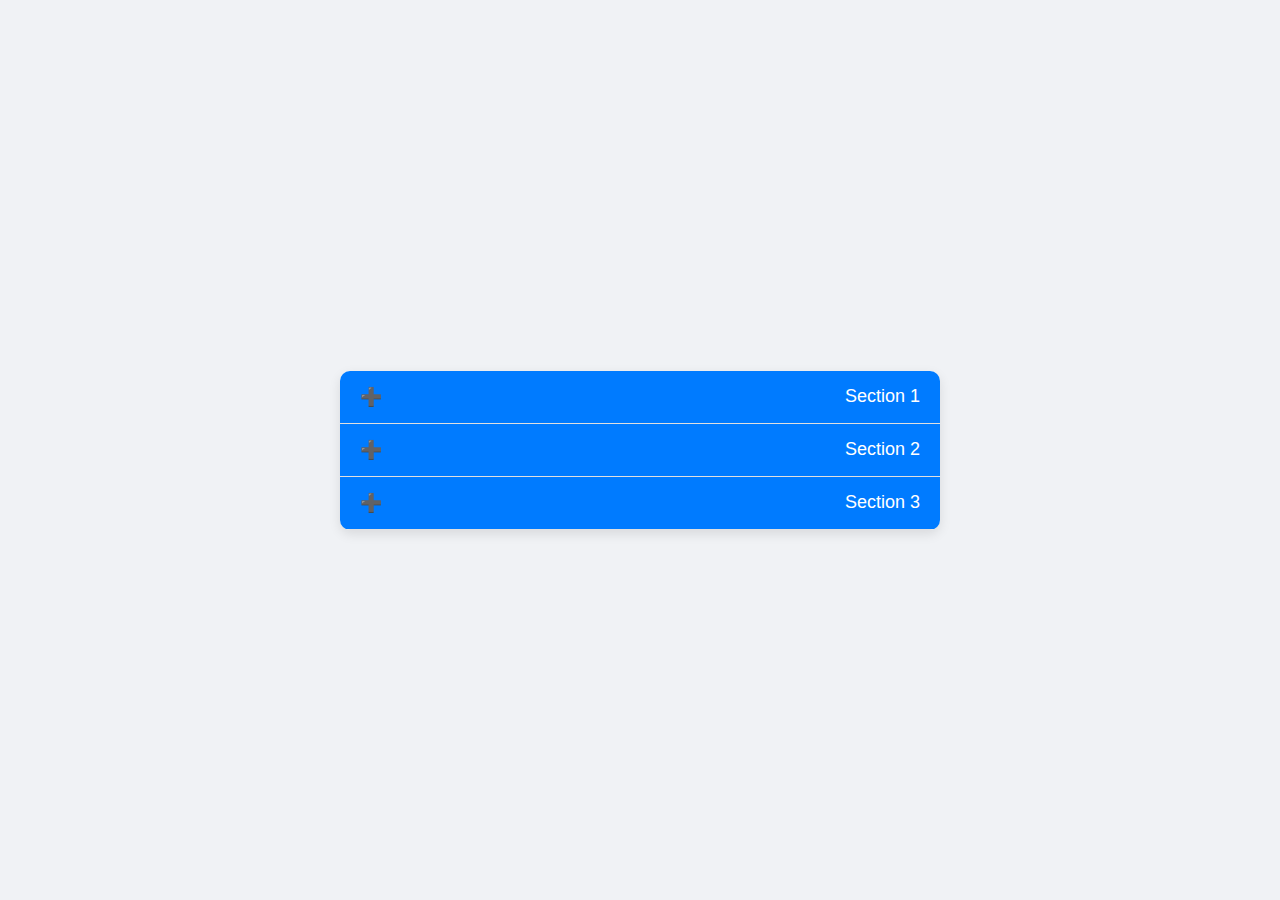
<file: Accordion Component with Open and Close Animations/Accordion Component/index.html>
<!DOCTYPE html>
<html lang="en">
<head>
    <meta charset="UTF-8">
    <meta name="viewport" content="width=device-width, initial-scale=1.0">
    
    <link rel="stylesheet" href="styles.css">
</head>
<body>
    <div class="accordion">
        <div class="accordion-item">
            <div class="accordion-header">
                <span class="accordion-icon">➕</span>
                Section 1
            </div>
            <div class="accordion-content">
                <p>This is the content of section 1.</p>
            </div>
        </div>
        <div class="accordion-item">
            <div class="accordion-header">
                <span class="accordion-icon">➕</span>
                Section 2
            </div>
            <div class="accordion-content">
                <p>This is the content of section 2.</p>
            </div>
        </div>
        <div class="accordion-item">
            <div class="accordion-header">
                <span class="accordion-icon">➕</span>
                Section 3
            </div>
            <div class="accordion-content">
                <p>This is the content of section 3.</p>
            </div>
        </div>
    </div>
    <script src="scripts.js"></script>
</body>
</html>
</file>
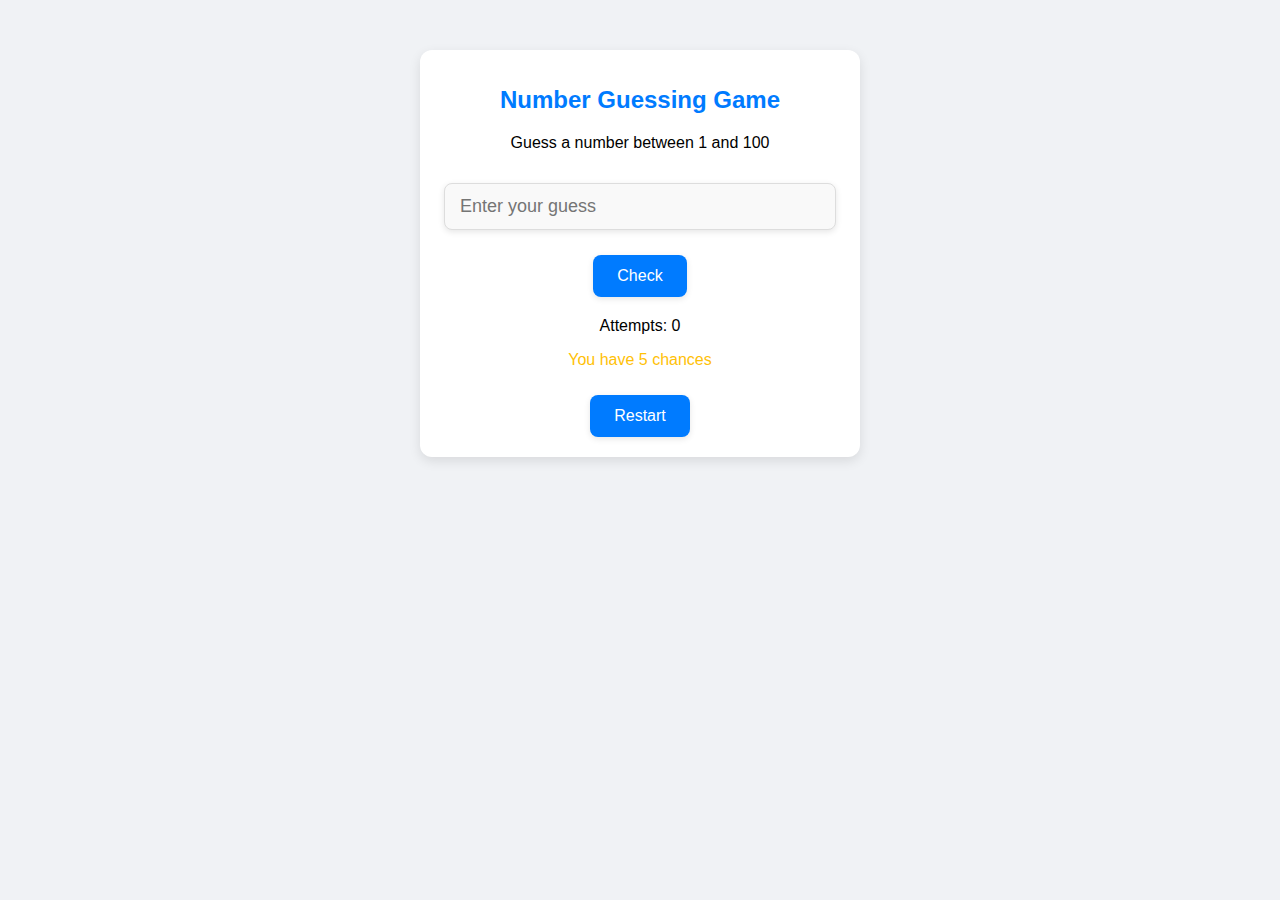
<file: Number Guessing Game/number_guessing_game/index.html>
<!DOCTYPE html>
<html lang="en">
<head>
    <meta charset="UTF-8">
    <meta name="viewport" content="width=device-width, initial-scale=1.0">
    <title>Number Guessing Game</title>
    <link rel="stylesheet" href="style.css">
</head>
<body>
    <div class="container">
        <h1>Number Guessing Game</h1>
        <p>Guess a number between 1 and 100</p>
        <input type="number" id="userGuess" placeholder="Enter your guess" min="1" max="100" aria-label="Enter your guess between 1 and 100">
        <button id="checkButton">Check</button>
        <p id="feedback" role="alert"></p>
        <p>Attempts: <span id="attempts">0</span></p>
        <p id="chances"></p>
        <button id="restartButton">Restart</button>
    </div>
    <script src="script.js"></script>
</body>
</html>
</file>
<file: Accordion Component with Open and Close Animations/Accordion Component/styles.css>
body {
    font-family: 'Arial', sans-serif;
    background-color: #f0f2f5;
    display: flex;
    justify-content: center;
    align-items: center;
    height: 100vh;
    margin: 0;
}

.accordion {
    width: 100%;
    max-width: 600px;
    background-color: #ffffff;
    border-radius: 10px;
    box-shadow: 0px 4px 12px rgba(0, 0, 0, 0.1);
    overflow: hidden;
}

.accordion-item {
    border-bottom: 1px solid #e0e0e0;
}

.accordion-header {
    display: flex;
    align-items: center;
    justify-content: space-between;
    padding: 15px 20px;
    cursor: pointer;
    background-color: #007BFF;
    color: #ffffff;
    font-size: 18px;
    transition: background-color 0.3s, transform 0.3s;
}

.accordion-header:hover {
    background-color: #0056b3;
    transform: scale(1.02);
}

.accordion-icon {
    font-size: 18px;
    transition: transform 0.3s;
}

.accordion-content {
    max-height: 0;
    overflow: hidden;
    transition: max-height 0.5s ease, padding 0.3s ease;
    padding: 0 20px;
    background-color: #f9f9f9;
}

.accordion-content p {
    margin: 0;
    padding: 15px 0;
}

.accordion-content.open {
    max-height: 200px;
    padding: 15px 20px;
}

.accordion-header.active .accordion-icon {
    transform: rotate(45deg);
}

@media (max-width: 600px) {
    .accordion-header {
        font-size: 16px;
        padding: 12px 15px;
    }

    .accordion-content {
        padding: 0 15px;
    }
}
</file>
<file: Number Guessing Game/number_guessing_game/style.css>
body {
    font-family: 'Arial', sans-serif;
    text-align: center;
    margin: 0;
    padding: 0;
    background-color: #f0f2f5;
}

.container {
    background-color: #ffffff;
    padding: 20px;
    margin: 50px auto;
    width: 90%;
    max-width: 400px;
    box-shadow: 0px 4px 12px rgba(0, 0, 0, 0.1);
    border-radius: 12px;
}

h1 {
    color: #007BFF;
    margin-bottom: 20px;
    font-size: 24px;
}

input[type="number"] {
    width: 90%;
    padding: 12px 15px;
    margin-top: 15px;
    margin-bottom: 15px;
    border: 1px solid #ddd;
    border-radius: 8px;
    font-size: 18px;
    color: #333;
    background-color: #f9f9f9;
    box-shadow: 0px 2px 6px rgba(0, 0, 0, 0.1);
    transition: border-color 0.3s, box-shadow 0.3s;
}

input[type="number"]:focus {
    border-color: #28a745;
    box-shadow: 0px 4px 8px rgba(0, 0, 0, 0.2);
    outline: none;
}

button {
    padding: 12px 24px;
    margin-top: 10px;
    background-color: #007BFF;
    color: #ffffff;
    border: none;
    border-radius: 8px;
    cursor: pointer;
    font-size: 16px;
    box-shadow: 0px 2px 6px rgba(0, 0, 0, 0.1);
    transition: background-color 0.3s, box-shadow 0.3s, transform 0.2s;
}

button:hover {
    background-color: #0056b3;
    box-shadow: 0px 4px 8px rgba(0, 0, 0, 0.2);
    transform: scale(1.05);
}

button:active {
    background-color: #004494;
    box-shadow: 0px 2px 4px rgba(0, 0, 0, 0.3);
    transform: scale(0.98);
}

#feedback {
    font-size: 18px;
    font-weight: bold;
    margin-top: 20px;
    color: #dc3545;
}

#chances {
    font-size: 16px;
    margin-top: 10px;
    color: #ffc107;
}

@media (max-width: 600px) {
    .container {
        width: 95%;
    }
    
    button {
        width: 100%;
        font-size: 14px;
    }
    
    input[type="number"] {
        font-size: 16px;
    }
}
</file>
